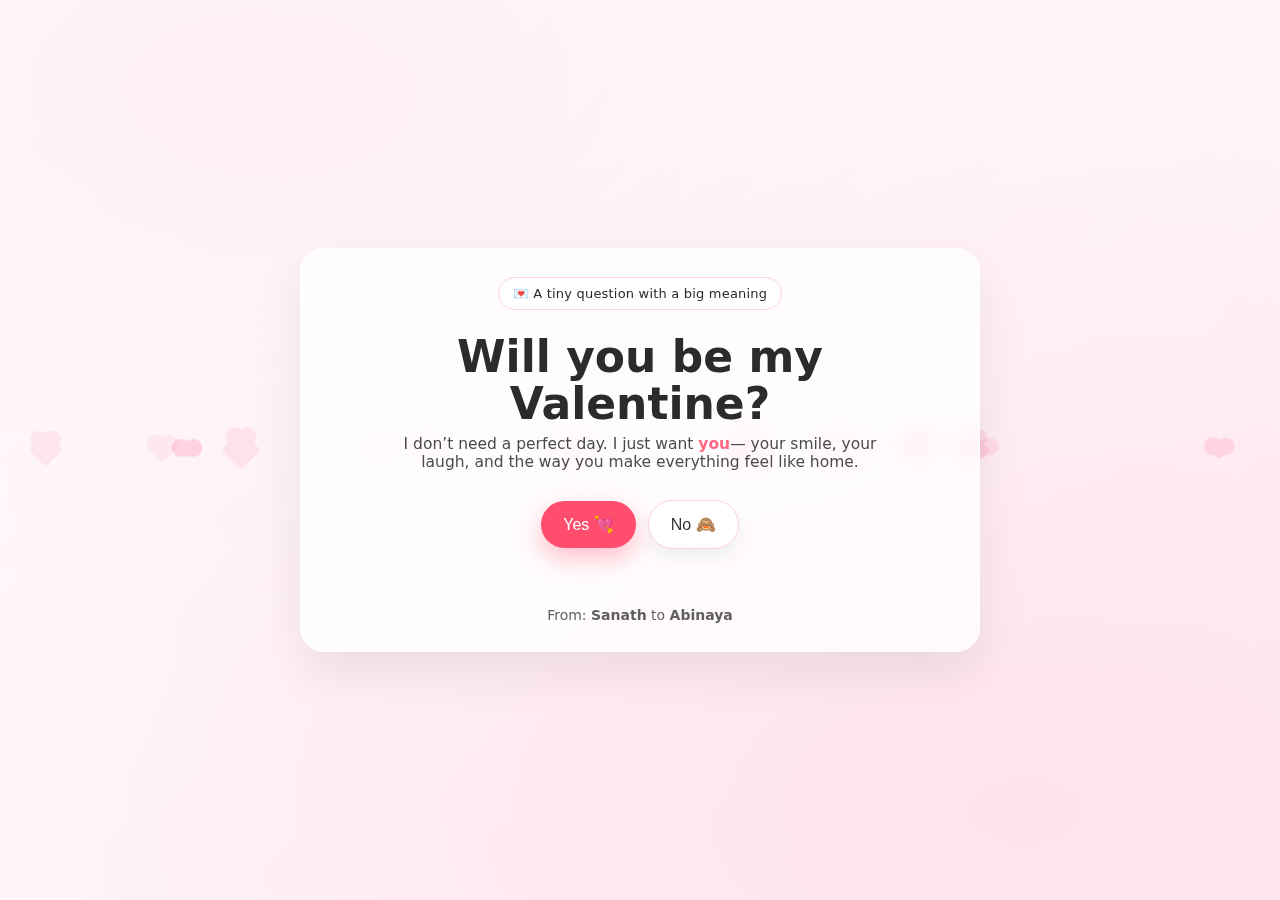
<file: index-2.html>
<!DOCTYPE html>
<html lang="en">
<head>
  <meta charset="UTF-8" />
  <meta name="viewport" content="width=device-width, initial-scale=1.0"/>
  <!-- Background Music from Best Part -->
<iframe width="0" height="0"
src="https://www.youtube.com/embed/o_1aF54DO60?start=65&autoplay=1&loop=1&playlist=o_1aF54DO60"
frameborder="0"
allow="autoplay"
allowfullscreen>
</iframe>
<script>
document.getElementById("yesBtn").addEventListener("click", function(){
  const music = document.createElement("iframe");
  music.width = "0";
  music.height = "0";
  music.src = "https://www.youtube.com/embed/o_1aF54DO60?start=65&autoplay=1&loop=1&playlist=o_1aF54DO60";
  music.allow = "autoplay";
  document.body.appendChild(music);
});
</script>

</iframe>
  <title>Will you be my Valentine?</title>

  <style>
    :root{
      --bg1:#fff0f6;
      --bg2:#ffe3ec;
      --card:#ffffffcc;
      --text:#2b2b2b;
      --accent:#ff4d6d;
      --accent2:#ff8fab;
    }
    *{box-sizing:border-box}
    body{
      margin:0;
      min-height:100vh;
      display:flex;
      align-items:center;
      justify-content:center;
      background: radial-gradient(1200px 700px at 20% 10%, var(--bg1), transparent),
                  radial-gradient(1200px 700px at 80% 90%, var(--bg2), transparent),
                  linear-gradient(135deg, #fff, #ffeef4);
      font-family: ui-sans-serif, system-ui, -apple-system, Segoe UI, Roboto, Helvetica, Arial;
      color:var(--text);
      overflow:hidden;
    }

    /* floating hearts */
    .heart{
      position:absolute;
      width:18px;height:18px;
      transform: rotate(45deg);
      background: var(--accent2);
      opacity:.25;
      border-radius:4px;
      animation: floatUp linear infinite;
      filter: blur(.2px);
    }
    .heart:before, .heart:after{
      content:"";
      position:absolute;
      width:18px;height:18px;
      background: var(--accent2);
      border-radius:50%;
    }
    .heart:before{ left:-9px; top:0; }
    .heart:after{ top:-9px; left:0; }

    @keyframes floatUp{
      from{ transform: translateY(40vh) rotate(45deg); }
      to{ transform: translateY(-120vh) rotate(45deg); }
    }

    .card{
      width:min(680px, 92vw);
      background:var(--card);
      border:1px solid #ffffff;
      box-shadow: 0 20px 50px rgba(0,0,0,.08);
      backdrop-filter: blur(10px);
      border-radius:24px;
      padding:28px 22px;
      position:relative;
      z-index:2;
      text-align:center;
    }

    .badge{
      display:inline-block;
      padding:8px 14px;
      border-radius:999px;
      background: #fff;
      border:1px solid #ffd1dc;
      font-size:13px;
      letter-spacing:.2px;
      margin-bottom:14px;
    }

    h1{
      margin:10px 0 8px;
      font-size: clamp(26px, 4.5vw, 44px);
      line-height:1.05;
    }
    .sub{
      margin:0 auto 18px;
      max-width: 52ch;
      font-size: 15.5px;
      opacity:.85;
    }

    .names{
      margin-top:10px;
      font-size:14px;
      opacity:.75;
    }

    .btns{
      margin-top:18px;
      display:flex;
      gap:12px;
      justify-content:center;
      flex-wrap:wrap;
      position:relative;
      height:72px;
      align-items:center;
    }

    button{
      border:0;
      border-radius:999px;
      padding:14px 22px;
      font-size:16px;
      cursor:pointer;
      transition: transform .12s ease, box-shadow .12s ease, background .12s ease;
      user-select:none;
    }
    #yesBtn{
      background: var(--accent);
      color:#fff;
      box-shadow: 0 10px 24px rgba(255,77,109,.35);
    }
    #yesBtn:hover{ transform: translateY(-2px) scale(1.02); }

    #noBtn{
      background:#fff;
      color:#333;
      border:1px solid #ffd1dc;
      box-shadow: 0 8px 18px rgba(0,0,0,.06);
      position:relative;
    }
    #noBtn:hover{ transform: translateY(-2px); }

    .note{
      margin-top:14px;
      font-size: 14px;
      min-height: 22px;
      opacity:.85;
    }

    .modal{
      position:fixed;
      inset:0;
      background: rgba(0,0,0,.35);
      display:none;
      align-items:center;
      justify-content:center;
      padding:18px;
      z-index:5;
    }
    .modal.show{ display:flex; }
    .modalCard{
      width:min(560px, 92vw);
      background:#fff;
      border-radius:22px;
      padding:22px;
      box-shadow: 0 25px 60px rgba(0,0,0,.22);
      text-align:center;
    }
    .modalCard h2{ margin: 6px 0 6px; }
    .modalCard p{ margin: 0 0 16px; opacity:.86; }
    .modalBtns{ display:flex; gap:10px; justify-content:center; flex-wrap:wrap; }
    .ghost{
      background:#fff;
      border:1px solid #eee;
      padding:12px 18px;
    }
    .primary{
      background: var(--accent);
      color:#fff;
      padding:12px 18px;
      box-shadow: 0 10px 24px rgba(255,77,109,.25);
    }
    .tiny{
      margin-top:10px;
      font-size:12.5px;
      opacity:.65;
    }
  </style>
</head>
<body>

  <!-- floating hearts -->
  <script>
    // generate floating hearts
    const HEARTS = 18;
    for(let i=0;i<HEARTS;i++){
      const h=document.createElement('div');
      h.className='heart';
      const left=Math.random()*100;
      const delay=Math.random()*8;
      const dur=10+Math.random()*12;
      const size=12+Math.random()*18;
      h.style.left = left+'vw';
      h.style.animationDelay = delay+'s';
      h.style.animationDuration = dur+'s';
      h.style.width = size+'px';
      h.style.height = size+'px';
      h.style.opacity = (0.12 + Math.random()*0.22).toFixed(2);
      document.body.appendChild(h);
    }
  </script>

  <div class="card">
    <div class="badge">💌 A tiny question with a big meaning</div>
    <h1>Will you be my Valentine?</h1>
    <p class="sub">
      I don’t need a perfect day. I just want <span style="color:var(--accent); font-weight:700;">you</span>—
      your smile, your laugh, and the way you make everything feel like home.
    </p>

    <div class="btns" id="btnArea">
      <button id="yesBtn">Yes 💘</button>
      <button id="noBtn" aria-label="No button">No 🙈</button>
    </div>

    <div class="note" id="note"></div>

    <div class="names">
      From: <strong>Sanath</strong> to <strong>Abinaya</strong>
    </div>
  </div>

  <div class="modal" id="modal">
    <div class="modalCard">
      <h2 id="modalTitle">YAY!! Mah CUTIE PIE 💖</h2>
      <p id="modalText">
        Okay… I am officially the happiest person today.  
        I’ll plan something sweet — just you and me.
      </p>
      <div class="modalBtns">
        <button class="primary" id="modalOk">Aww ❤️</button>
        <button class="ghost" id="modalCopy">Copy message</button>
      </div>
      <div class="tiny">I alway love you as the same mah baby ❤️.</div>
    </div>
  </div>

  <script>
    const yesBtn = document.getElementById('yesBtn');
    const noBtn  = document.getElementById('noBtn');
    const note   = document.getElementById('note');
    const modal  = document.getElementById('modal');
    const modalTitle = document.getElementById('modalTitle');
    const modalText  = document.getElementById('modalText');
    const modalOk = document.getElementById('modalOk');
    const modalCopy = document.getElementById('modalCopy');

    // Playful lines when "No" is approached/clicked
    const dodgeLines = [
      "Hehe… are you sure? 😇",
      "Not so fast 😌",
      "My heart says try again 💗",
      "Okay okay… but hear me out 🥺",
      "I’m blushing… just a little 🫶",
      "One more time…? 🌹"
    ];

    // Respectful behavior: it dodges a few times, then becomes clickable.
    let dodgesLeft = 5;

    function showModal(type){
      if(type === 'yes'){
        modalTitle.textContent = "YAY!! 💖";
        modalText.textContent =
          "Okay… I’m officially the happiest person today. I’ll plan something sweet—just you and me.";
      } else {
        modalTitle.textContent = "Always respected 💛";
        modalText.textContent =
          "Thank you for being honest. No pressure, no bad feelings—I'm still lucky to have you in my life.";
      }
      modal.classList.add('show');
    }

    modalOk.addEventListener('click', () => modal.classList.remove('show'));
    modal.addEventListener('click', (e) => { if(e.target === modal) modal.classList.remove('show'); });

    yesBtn.addEventListener('click', () => {
      // make YES grow a bit for cute effect
      yesBtn.style.transform = "translateY(-2px) scale(1.05)";
      setTimeout(()=> yesBtn.style.transform = "", 140);
      note.textContent = "I knew it 💘";
      showModal('yes');
      // confetti-ish: quick heart burst (simple)
      for(let i=0;i<12;i++){
        const h=document.createElement('div');
        h.className='heart';
        h.style.left = (45 + (Math.random()*10-5)) + 'vw';
        h.style.top = (45 + (Math.random()*10-5)) + 'vh';
        h.style.position='fixed';
        h.style.opacity='0.45';
        const size=10+Math.random()*14;
        h.style.width=size+'px'; h.style.height=size+'px';
        h.style.animationDuration = (4 + Math.random()*2) + 's';
        document.body.appendChild(h);
        setTimeout(()=> h.remove(), 5200);
      }
    });

    // DODGE behavior on hover/touch
    function dodge(){
      if(dodgesLeft <= 0) return; // stop dodging; allow a real click
      dodgesLeft--;

      const msg = dodgeLines[Math.floor(Math.random()*dodgeLines.length)];
      note.textContent = msg;

      // move button within a safe range
      const x = (Math.random()*220 - 110); // -110..110
      const y = (Math.random()*110 - 55);  // -55..55
      noBtn.style.transform = `translate(${x}px, ${y}px)`;

      // After dodges are used, make it normal and gentle
      if(dodgesLeft === 0){
        note.textContent = "Okay, I’ll stop teasing 😊 You can choose freely.";
        noBtn.style.transform = "translate(0,0)";
        noBtn.textContent = "No (it’s okay) 💛";
      }
    }

    // Desktop hover
    noBtn.addEventListener('mouseenter', dodge);
    // Mobile touch (first taps dodge; then it works)
    noBtn.addEventListener('touchstart', (e) => { if(dodgesLeft>0){ e.preventDefault(); dodge(); } }, {passive:false});

    // If they click when dodges are over, show respectful message
    noBtn.addEventListener('click', () => {
      if(dodgesLeft > 0){
        // If someone manages to click early, just dodge once more
        dodge();
        return;
      }
      showModal('no');
    });

    modalCopy.addEventListener('click', async () => {
      const text =
`Will you be my Valentine? 💌

I don’t need a perfect day. I just want you—your smile, your laugh, and the way you make everything feel like home.

— (Your Name)`;
      try{
        await navigator.clipboard.writeText(text);
        modalCopy.textContent = "Copied ✅";
        setTimeout(()=> modalCopy.textContent="Copy message", 1200);
      }catch{
        modalCopy.textContent = "Copy failed";
        setTimeout(()=> modalCopy.textContent="Copy message", 1200);
      }
    });
  </script>
</body>
</html>
</file>
